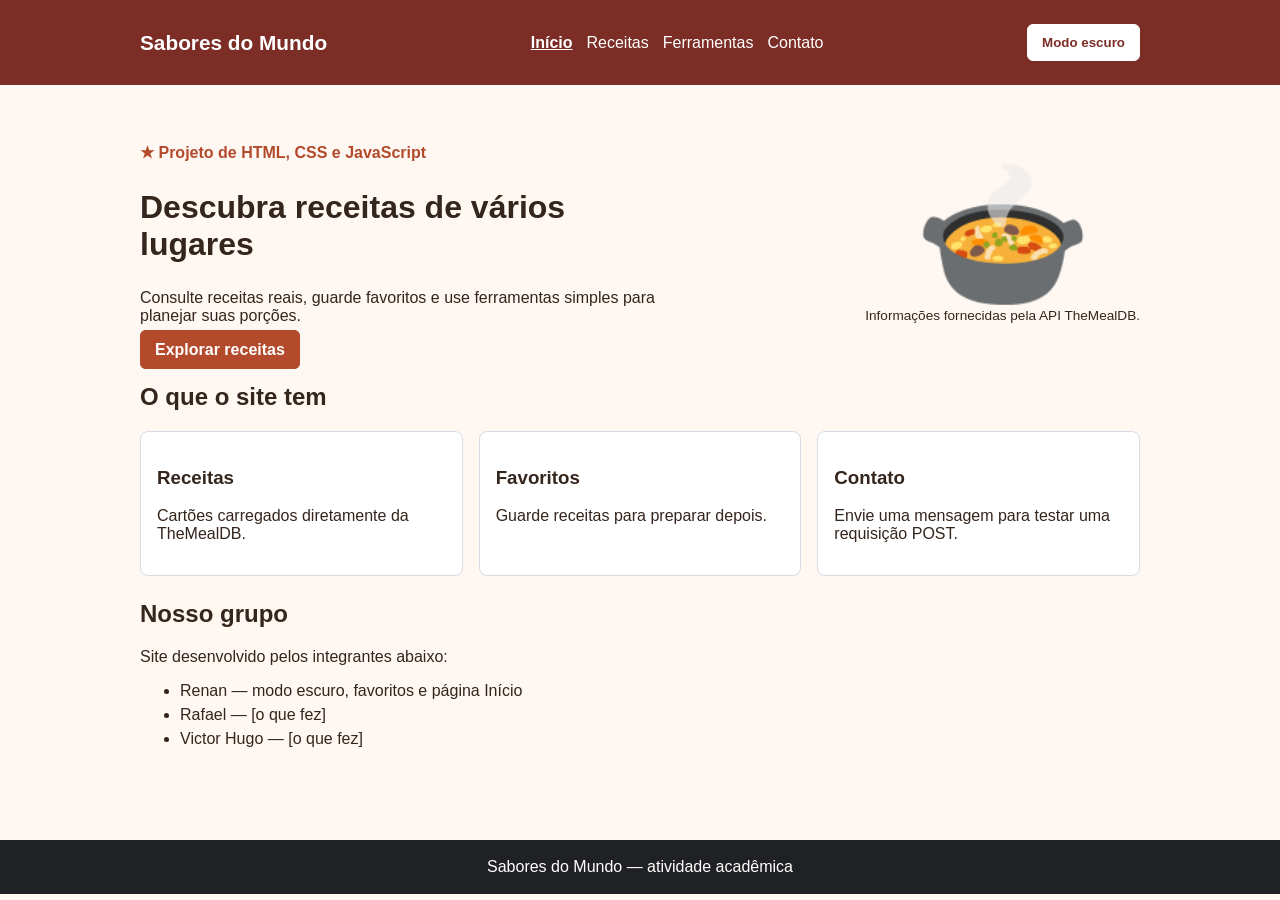
<file: index.html>
<!DOCTYPE html>
<html lang="pt-BR">
<head>
  <meta charset="UTF-8">
  <meta name="viewport" content="width=device-width, initial-scale=1.0">
  <title>Sabores do Mundo | Início</title>
  <link rel="stylesheet" href="style.css">
</head>
<body>
  <header>
    <a class="logo" href="index.html">Sabores do Mundo</a>
    <nav aria-label="Menu principal">
      <a class="ativo" href="index.html">Início</a>
      <a href="explorar.html">Receitas</a>
      <a href="ferramentas.html">Ferramentas</a>
      <a href="contato.html">Contato</a>
    </nav>
    <button class="botao tema" type="button">Modo escuro</button>
  </header>

  <main>
    <section class="hero">
      <div>
        <p class="destaque">Projeto de HTML, CSS e JavaScript</p>
        <h1>Descubra receitas de vários lugares</h1>
        <p>Consulte receitas reais, guarde favoritos e use ferramentas simples para planejar suas porções.</p>
        <a class="botao" href="explorar.html">Explorar receitas</a>
      </div>
      <figure>
        <div class="globo" aria-label="Prato de comida">🍲</div>
        <figcaption>Informações fornecidas pela API TheMealDB.</figcaption>
      </figure>
    </section>

    <section>
      <h2>O que o site tem</h2>
      <div class="grade-info">
        <article><h3>Receitas</h3><p>Cartões carregados diretamente da TheMealDB.</p></article>
        <article><h3>Favoritos</h3><p>Guarde receitas para preparar depois.</p></article>
        <article><h3>Contato</h3><p>Envie uma mensagem para testar uma requisição POST.</p></article>
      </div>
    </section>

    <section class="grupo">
      <h2>Nosso grupo</h2>
      <p>Site desenvolvido pelos integrantes abaixo:</p>
      <ul>
        <li>Renan — modo escuro, favoritos e página Início</li>
        <li>Rafael  — [o que fez]</li>
        <li>Victor Hugo — [o que fez]</li>
      </ul>
    </section>
  </main>

  <footer>Sabores do Mundo — atividade acadêmica</footer>
  <script src="script.js" defer></script>
</body>
</html>
</file>
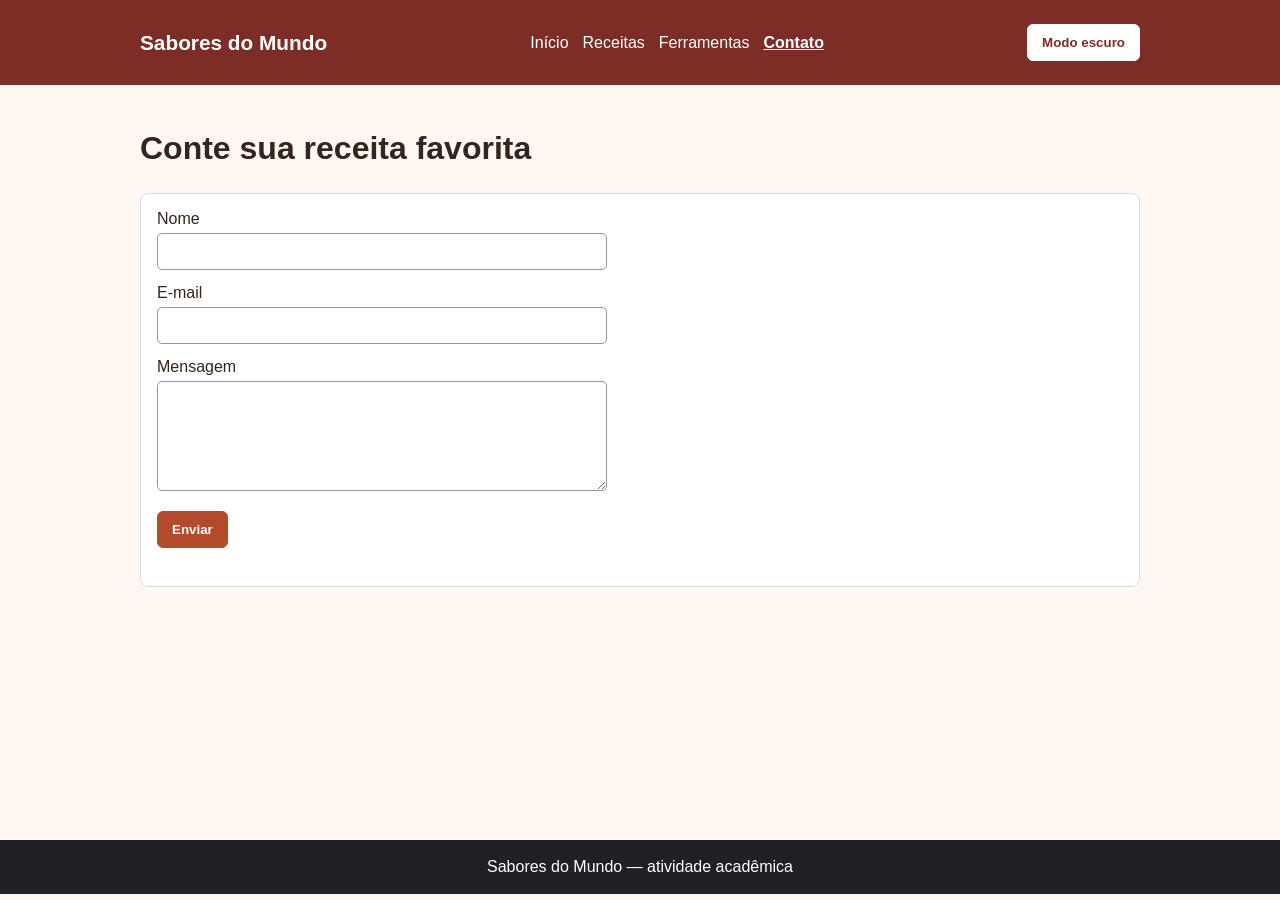
<file: contato.html>
<!DOCTYPE html>
<html lang="pt-BR">
<head>
  <meta charset="UTF-8">
  <meta name="viewport" content="width=device-width, initial-scale=1.0">
  <title>Sabores do Mundo | Contato</title>
  <link rel="stylesheet" href="style.css">
</head>
<body>
  <header>
    <a class="logo" href="index.html">Sabores do Mundo</a>
    <nav aria-label="Menu principal">
      <a href="index.html">Início</a>
      <a href="explorar.html">Receitas</a>
      <a href="ferramentas.html">Ferramentas</a>
      <a class="ativo" href="contato.html">Contato</a>
    </nav>
    <button class="botao tema" type="button">Modo escuro</button>
  </header>

  <main>
    <section>
      <h1>Conte sua receita favorita</h1>
      <form id="formContato" class="painel">
        <label for="nome">Nome</label>
        <input id="nome" name="nome" required>
        <label for="email">E-mail</label>
        <input id="email" name="email" type="email" required>
        <label for="mensagemContato">Mensagem</label>
        <textarea id="mensagemContato" name="mensagem" required></textarea>
        <button class="botao" type="submit">Enviar</button>
        <p id="retornoFormulario" role="status"></p>
      </form>
    </section>
  </main>

  <footer>Sabores do Mundo — atividade acadêmica</footer>
  <script src="script.js" defer></script>
</body>
</html>
</file>
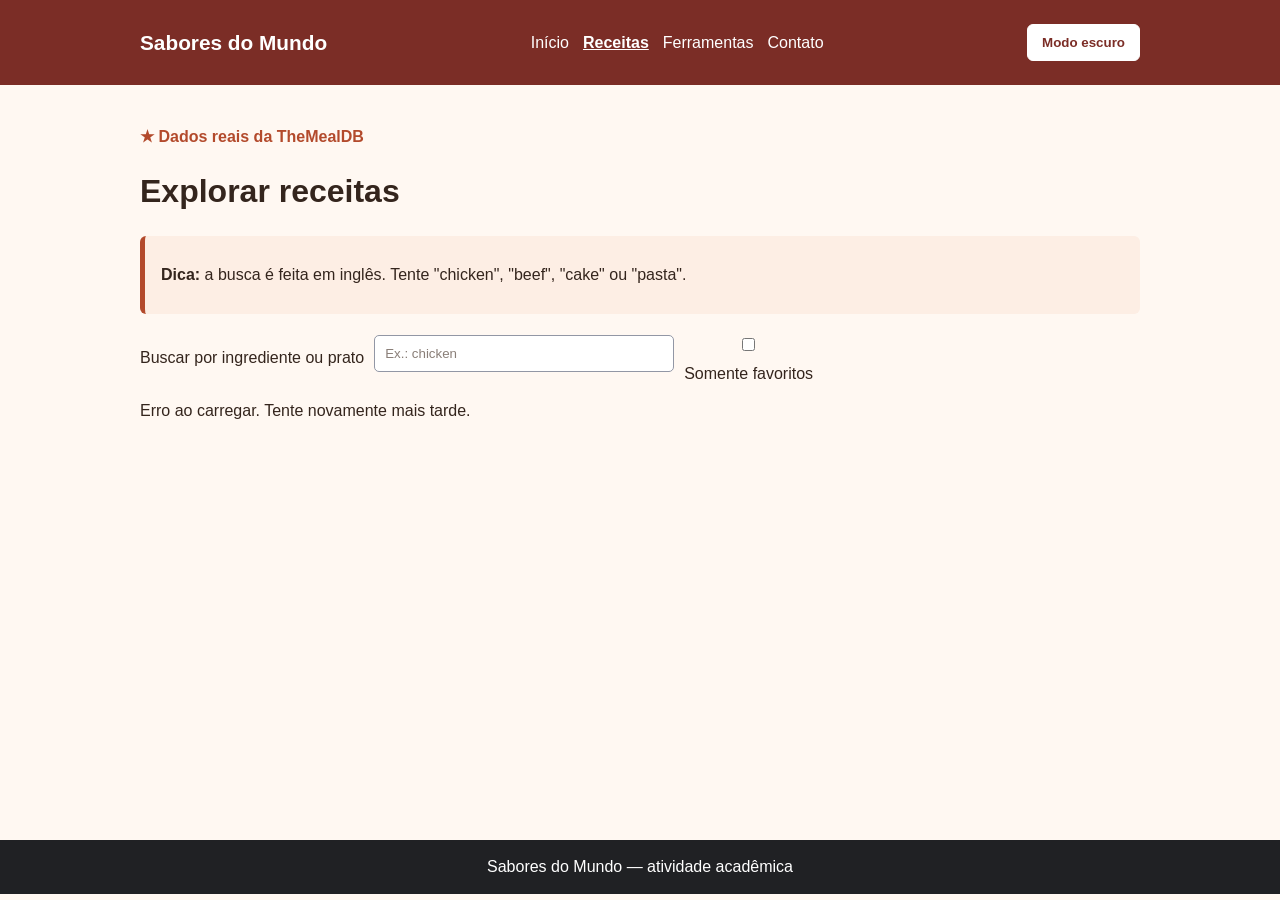
<file: explorar.html>
<!DOCTYPE html>
<html lang="pt-BR">
<head>
  <meta charset="UTF-8">
  <meta name="viewport" content="width=device-width, initial-scale=1.0">
  <title>Sabores do Mundo | Receitas</title>
  <link rel="stylesheet" href="style.css">
</head>
<body>
  <header>
    <a class="logo" href="index.html">Sabores do Mundo</a>
    <nav aria-label="Menu principal">
      <a href="index.html">Início</a>
      <a class="ativo" href="explorar.html">Receitas</a>
      <a href="ferramentas.html">Ferramentas</a>
      <a href="contato.html">Contato</a>
    </nav>
    <button class="botao tema" type="button">Modo escuro</button>
  </header>

  <main>
    <section>
      <p class="destaque">Dados reais da TheMealDB</p>
      <h1>Explorar receitas</h1>
      <aside>
        <p><strong>Dica:</strong> a busca é feita em inglês. Tente "chicken", "beef", "cake" ou "pasta".</p>
      </aside>
      <div class="filtros">
        <label for="busca">Buscar por ingrediente ou prato</label>
        <input id="busca" type="search" placeholder="Ex.: chicken">
        <label><input id="somenteFavoritos" type="checkbox"> Somente favoritos</label>
      </div>
      <p id="mensagem" role="status">Carregando...</p>
      <div id="listaReceitas" class="grade-cartoes"></div>
    </section>
  </main>

  <footer>Sabores do Mundo — atividade acadêmica</footer>
  <script src="script.js" defer></script>
</body>
</html>
</file>
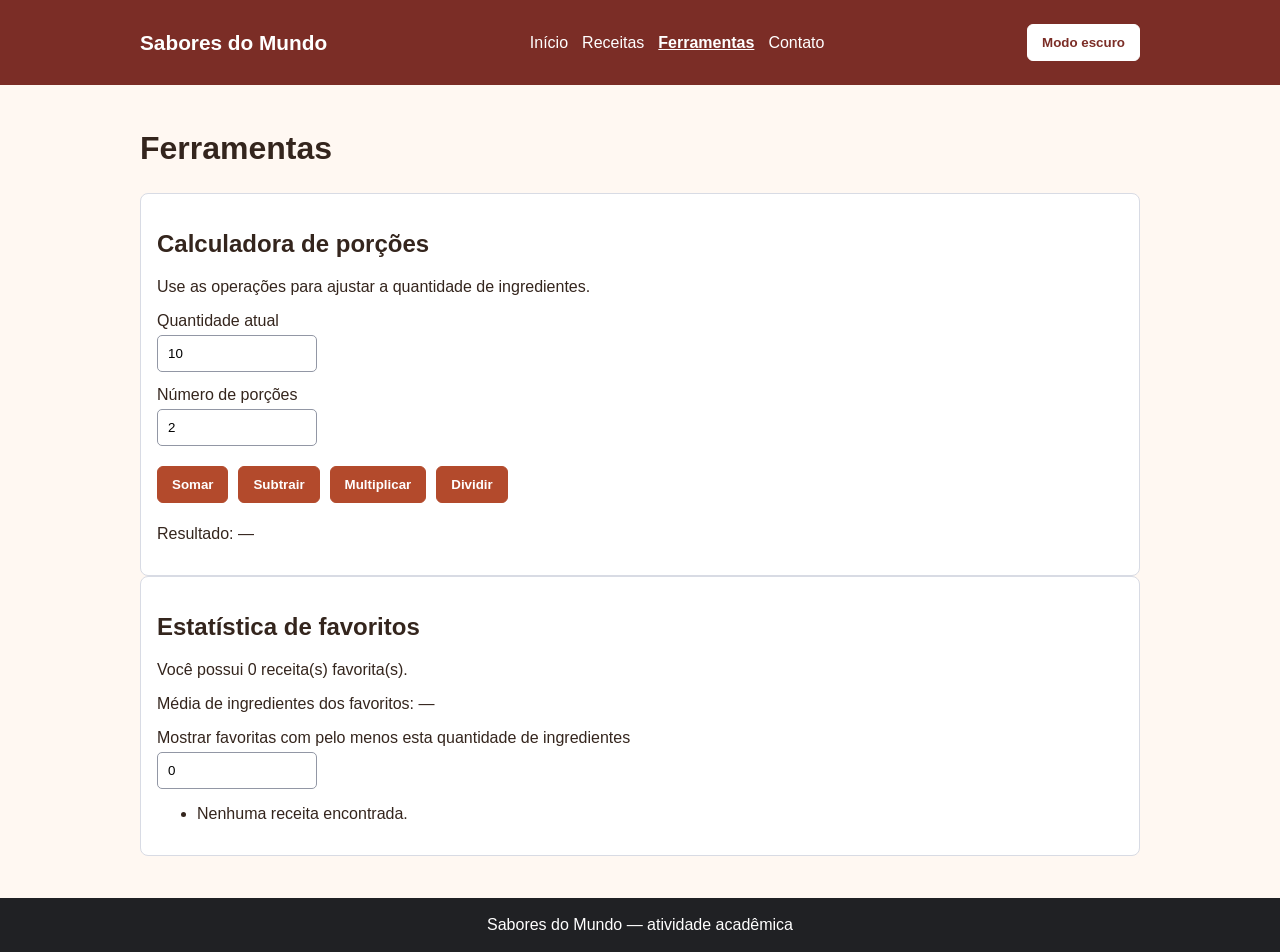
<file: ferramentas.html>
<!DOCTYPE html>
<html lang="pt-BR">
<head>
  <meta charset="UTF-8">
  <meta name="viewport" content="width=device-width, initial-scale=1.0">
  <title>Sabores do Mundo | Ferramentas</title>
  <link rel="stylesheet" href="style.css">
</head>
<body>
  <header>
    <a class="logo" href="index.html">Sabores do Mundo</a>
    <nav aria-label="Menu principal">
      <a href="index.html">Início</a>
      <a href="explorar.html">Receitas</a>
      <a class="ativo" href="ferramentas.html">Ferramentas</a>
      <a href="contato.html">Contato</a>
    </nav>
    <button class="botao tema" type="button">Modo escuro</button>
  </header>

  <main>
    <section>
      <h1>Ferramentas</h1>
      <article class="painel">
        <h2>Calculadora de porções</h2>
        <p>Use as operações para ajustar a quantidade de ingredientes.</p>
        <label for="numeroA">Quantidade atual</label><input id="numeroA" type="number" value="10">
        <label for="numeroB">Número de porções</label><input id="numeroB" type="number" value="2">
        <div class="acoes">
          <button class="botao operacao" type="button" data-operacao="somar">Somar</button>
          <button class="botao operacao" type="button" data-operacao="subtrair">Subtrair</button>
          <button class="botao operacao" type="button" data-operacao="multiplicar">Multiplicar</button>
          <button class="botao operacao" type="button" data-operacao="dividir">Dividir</button>
        </div>
        <p id="resultado" role="status">Resultado: —</p>
      </article>
      <article class="painel">
        <h2>Estatística de favoritos</h2>
        <p id="estatistica">Abra a página Receitas e favorite alguns pratos.</p>
        <p id="mediaIngredientes"></p>
        <label for="minimoIngredientes">Mostrar favoritas com pelo menos esta quantidade de ingredientes</label>
        <input id="minimoIngredientes" type="number" min="0" value="0">
        <ul id="listaFiltrada"></ul>
      </article>
    </section>
  </main>

  <footer>Sabores do Mundo — atividade acadêmica</footer>
  <script src="script.js" defer></script>
</body>
</html>
</file>
<file: style.css>
/* ===== Base ===== */
body {
  margin: 0;
  font-family: Arial, sans-serif;
  font-size: 16px;
  color: #34251d;
  background: #fff8f2;
}

* { box-sizing: border-box; }

header, main, footer { padding: 18px max(20px, calc((100% - 1000px) / 2)); }

/* ===== Cabeçalho e menu (Flexbox) ===== */
header {
  display: flex;
  justify-content: space-between;
  align-items: center;
  gap: 16px;
  background: #7b2d26;
  color: white;
}

.logo { color: white; font-size: 1.3rem; font-weight: bold; text-decoration: none; }
nav { display: flex; align-items: center; gap: 14px; }
nav a { color: white; text-decoration: none; }
nav a:hover, nav a.ativo { text-decoration: underline; font-weight: bold; }

/* ===== Conteúdo ===== */
main { min-height: calc(100vh - 145px); }
section { margin: 24px 0; }
h1 { font-size: 2rem; }
.destaque { color: #b34a2c; font-weight: bold; }
.destaque::before { content: "★ "; }
.hero { display: flex; align-items: center; justify-content: space-between; gap: 32px; }
.hero > div { max-width: 540px; }
.hero figure { text-align: center; margin: 0; }
.globo { font-size: 9rem; line-height: 1; }
.hero figcaption { font-size: .85rem; }
.grupo li { margin: 6px 0; }

/* ===== Botões ===== */
.botao {
  margin: 6px 0;
  padding: 10px 14px;
  border: 1px solid #b34a2c;
  border-radius: 6px;
  color: white;
  background: #b34a2c;
  cursor: pointer;
  text-decoration: none;
  font-weight: bold;
}
.tema { background: white; color: #7b2d26; border-color: white; }
.botao:hover { filter: brightness(.9); }

/* ===== Grids e cartões ===== */
.grade-info, .grade-cartoes { display: grid; gap: 16px; }
.grade-info { grid-template-columns: repeat(3, 1fr); }
.grade-cartoes { grid-template-columns: repeat(3, 1fr); }

article, .painel, .cartao {
  padding: 16px;
  border: 1px solid #d8dbe4;
  border-radius: 8px;
  background: white;
}
.cartao { text-align: center; }
.cartao img { width: 150px; height: 90px; object-fit: contain; }
.cartao h2 { text-transform: capitalize; margin: 4px; font-size: 1.2rem; }
.cartao.favorito { border: 2px solid #b34a2c; background: hsl(20, 100%, 97%); }
.cartao.favorito h2::before { content: "♥ "; color: #b34a2c; }

aside {
  margin: 16px 0;
  padding: 14px 16px;
  border-left: 5px solid #b34a2c;
  border-radius: 6px;
  background: #fdeee4;
}

/* ===== Formulários ===== */
.filtros, .acoes { display: flex; flex-wrap: wrap; align-items: center; gap: 10px; margin: 14px 0; }
input, textarea { display: block; width: 100%; max-width: 450px; margin: 5px 0 14px; padding: 10px; border: 1px solid #9297a5; border-radius: 5px; }
input[type="search"] { display: inline-block; max-width: 300px; }
input[type="number"] { max-width: 160px; }
textarea { min-height: 110px; }
input:focus, textarea:focus { outline: 3px solid #f7b5b5; }
input::placeholder, textarea::placeholder { color: #8a7f78; }
.erro { border-color: #c0392b; color: #c0392b; }

footer { text-align: center; background: #202124; color: white; }

/* ===== Modo escuro (classe ligada pelo JavaScript no body) ===== */
.escuro { color: #f2f2f2; background: #1e1f23; }
.escuro article, .escuro .painel, .escuro .cartao { color: #f2f2f2; background: #2c2e34; border-color: #555; }
.escuro .cartao.favorito { border-color: #ffb199; }
.escuro aside { color: #f2f2f2; background: #2c2e34; }
.escuro input, .escuro textarea { color: #f2f2f2; background: #1e1f23; border-color: #777; }
.escuro .destaque { color: #ffb199; }
.escuro .erro { color: #ff8a80; border-color: #ff8a80; }

/* ===== Responsivo ===== */
@media (max-width: 900px) {
  .grade-cartoes { grid-template-columns: repeat(2, 1fr); }
}

@media (max-width: 700px) {
  header, .hero { flex-direction: column; align-items: flex-start; }
  nav { flex-wrap: wrap; }
  .grade-info, .grade-cartoes { grid-template-columns: 1fr; }
}
</file>
